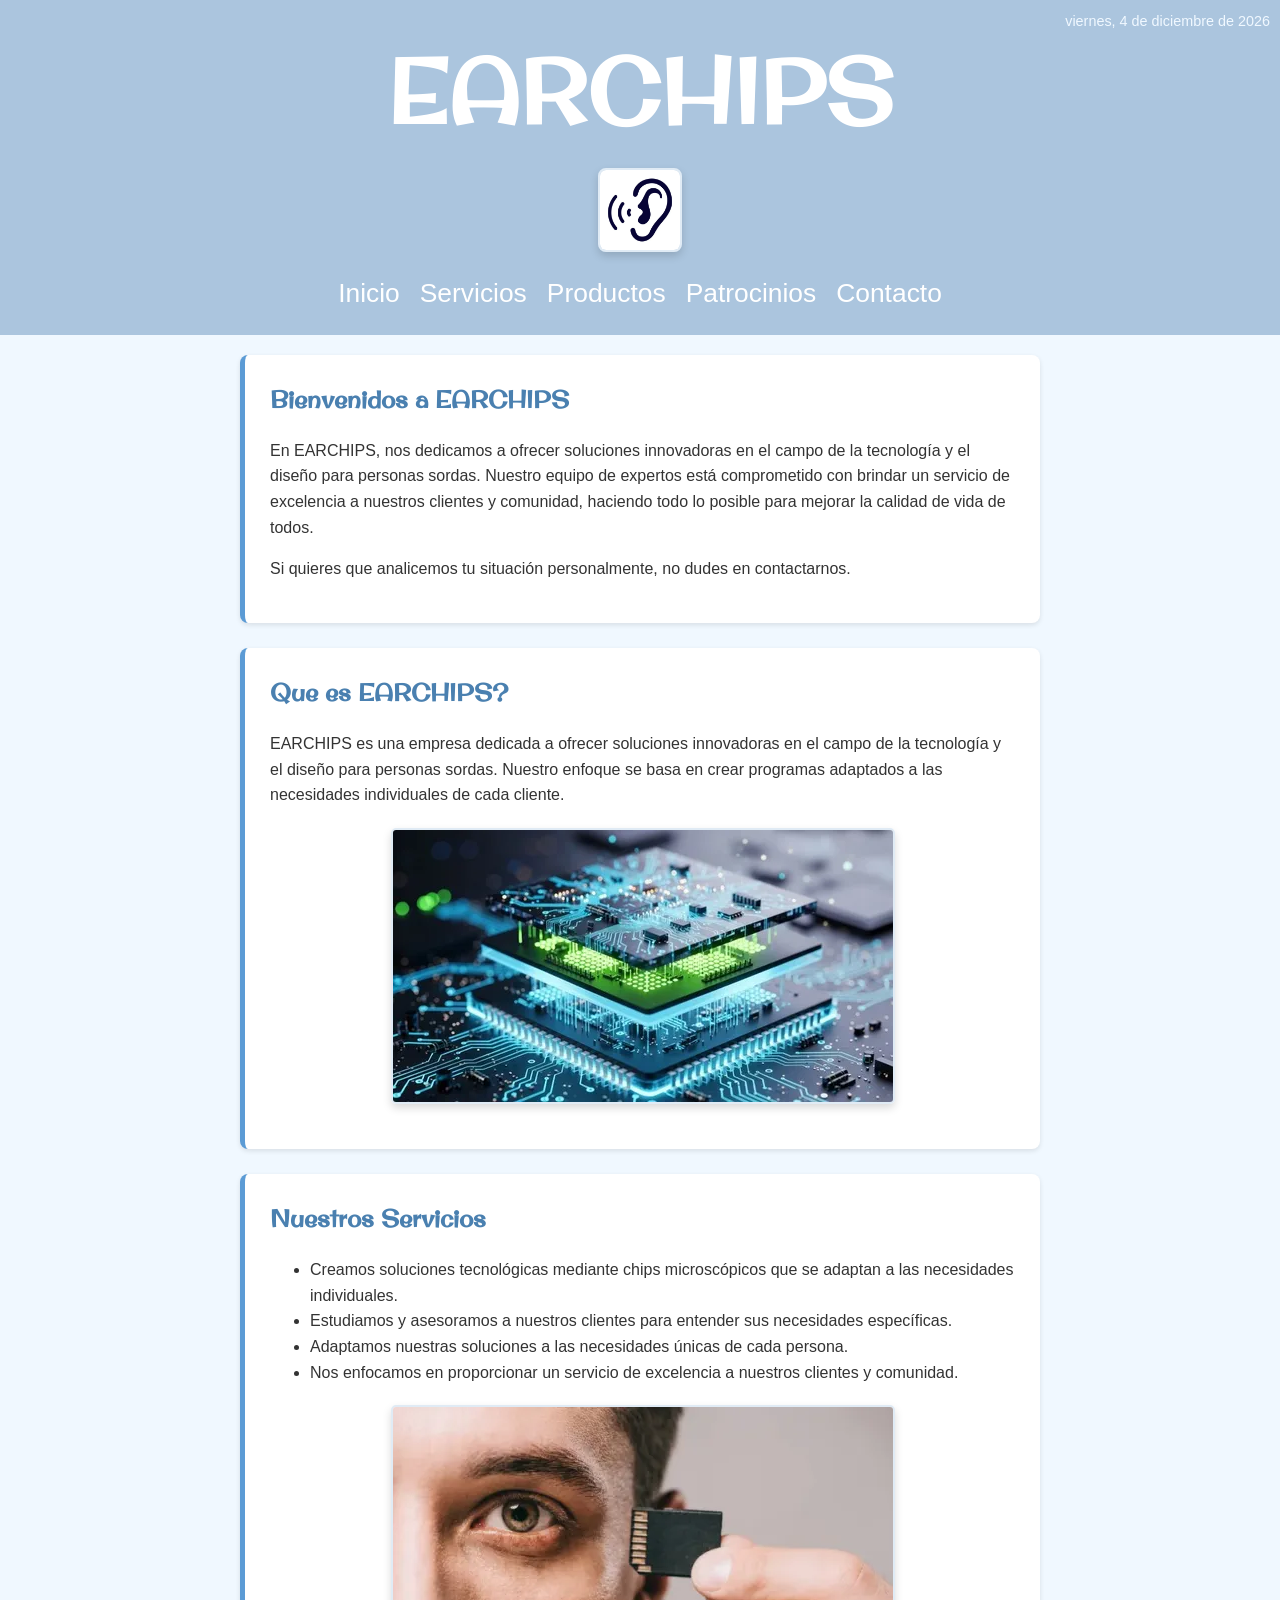
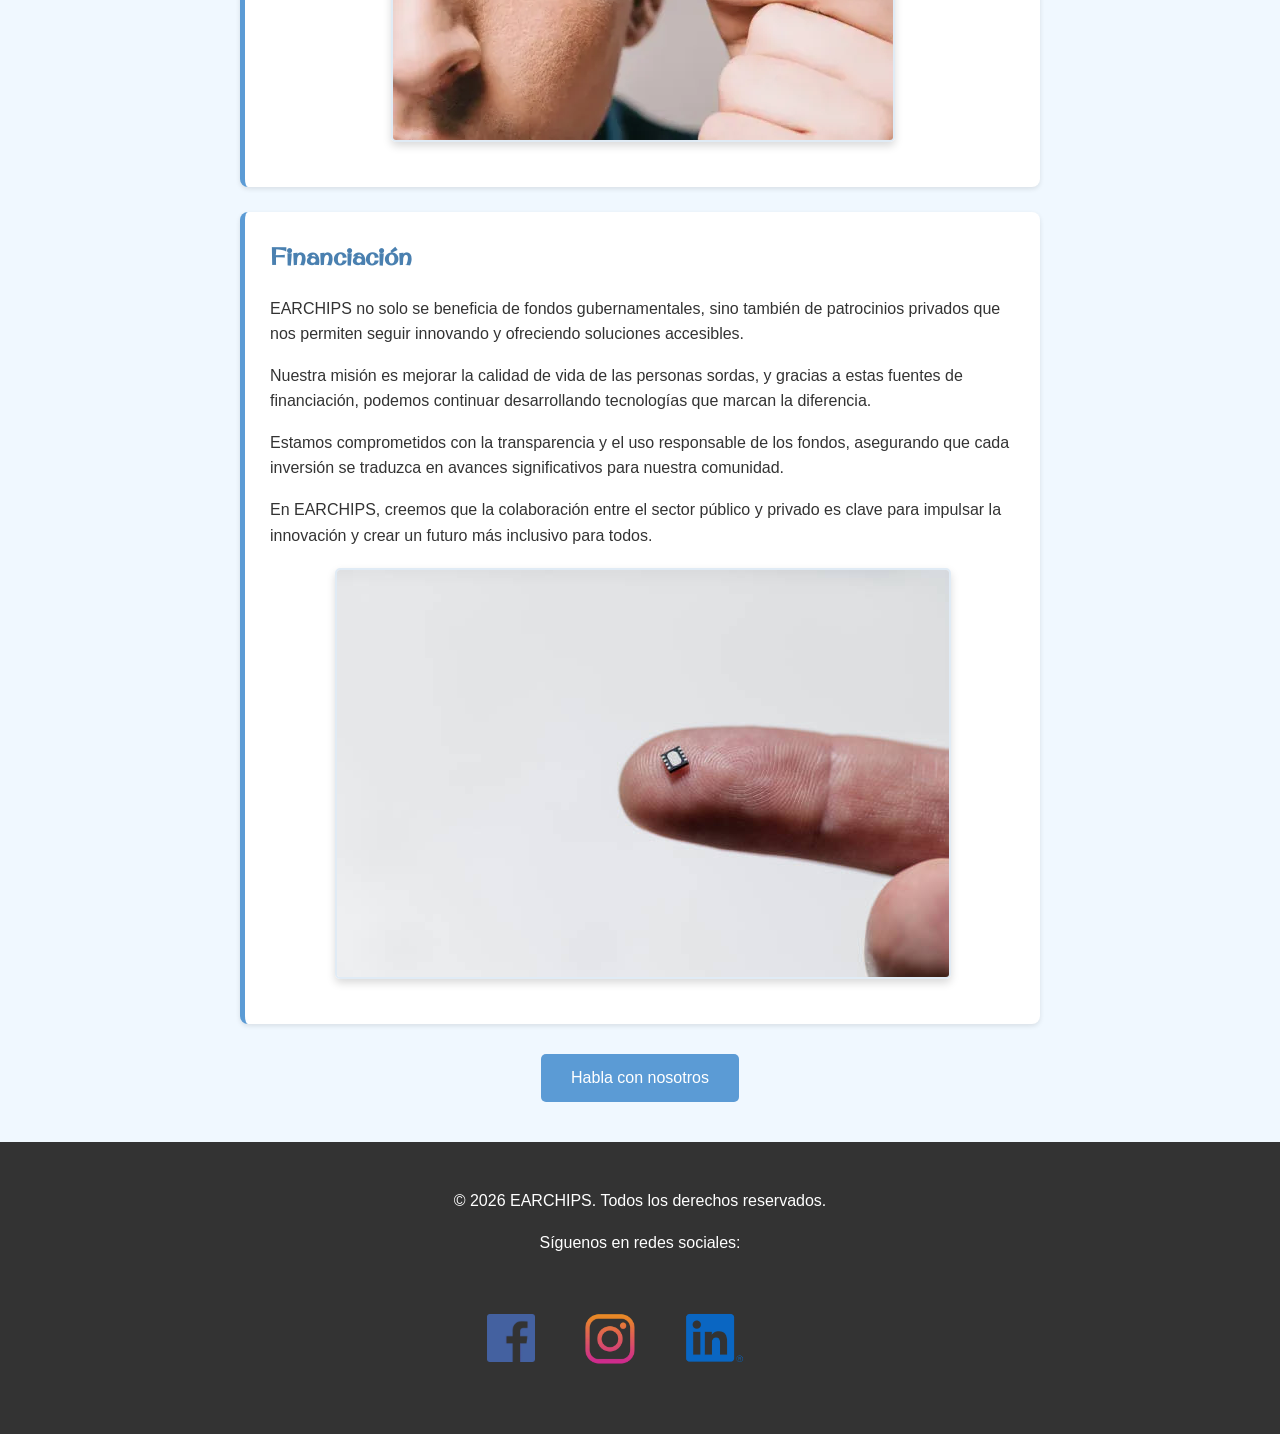
<file: index.html>
<!DOCTYPE html>
<html lang="es">
<head>
    <meta charset="UTF-8">
    <meta name="viewport" content="width=device-width, initial-scale=1.0">
    <link rel="preconnect" href="https://fonts.googleapis.com">
    <link rel="preconnect" href="https://fonts.gstatic.com" crossorigin>
    <link href="https://fonts.googleapis.com/css2?family=Original+Surfer&display=swap" rel="stylesheet">
    <link rel="stylesheet" href="css/style.css">
    <title>EARCHIPS soluciones tech que te ayudan a oir y convivir mejor con tu entorno</title>
    <meta name="description" content="EARCHIPS es una empresa dedicada a ofrecer soluciones innovadoras en el campo de la tecnología y el diseño para personas sordas. Nuestro enfoque se basa en crear programas adaptados a las necesidades individuales de cada cliente.">
</head>
<body onload="cargarFecha()">
    <header class="header">
        <h1>EARCHIPS</h1>
        <img class="logo-oido" src="/img/logo-oido.jpg" alt="Logo EARCHIPS">
        <input type="checkbox" id="menu-toggle" class="menu-toggle">
        <label for="menu-toggle" class="hamburger">&#9776;</label>
        <nav class="menu">
            <ul>
                <li><a href="index.html">Inicio</a></li>
                <li><a href="servicios.html">Servicios</a></li>
                <li><a href="productos.html">Productos</a></li>
                <li><a href="patrocinios.html">Patrocinios</a></li>
                <li><a href="contacto.html">Contacto</a></li>
            </ul>
        </nav>
        <p id="fecha"></p>
    </header>

     <section>
        <div class="welcome">
            <h2>Bienvenidos a EARCHIPS</h2>
            <p>En EARCHIPS, nos dedicamos a ofrecer soluciones innovadoras en el campo de la tecnología y el diseño para personas sordas. Nuestro equipo de expertos está comprometido con brindar un servicio de excelencia a nuestros clientes y comunidad, haciendo todo lo posible para mejorar la calidad de vida de todos.</p>
            <p>Si quieres que analicemos tu situación personalmente, no dudes en contactarnos.</p>           
        </div> 
    </section>

   

    <section>
     <article class="about">
            <h2>Que es EARCHIPS?</h2>
            <p>EARCHIPS es una empresa dedicada a ofrecer soluciones innovadoras en el campo de la tecnología y el diseño para personas sordas. Nuestro enfoque se basa en crear programas adaptados a las necesidades individuales de cada cliente.</p>
            <img class="chips-image" src="/img/chips_ultra.jpg" alt="Financiación">
        </article>
    </section>

    <section>
        <article class="services">
            <h2>Nuestros Servicios</h2>
            <ul>
                <li>Creamos soluciones tecnológicas mediante chips microscópicos que se adaptan a las necesidades individuales.</li>
                <li>Estudiamos y asesoramos a nuestros clientes para entender sus necesidades específicas.</li>
                <li>Adaptamos nuestras soluciones a las necesidades únicas de cada persona.</li>
                <li>Nos enfocamos en proporcionar un servicio de excelencia a nuestros clientes y comunidad.</li>
            </ul>
            <img class="persona-image" src="/img/persona-chip.jpg" alt="Nuestros Servicios">
        </article>

       

        <article class="economy">
            <h2>Financiación</h2>
            <p>EARCHIPS no solo se beneficia de fondos gubernamentales, sino también de patrocinios privados que nos permiten seguir innovando y ofreciendo soluciones accesibles.</p>
            <p>Nuestra misión es mejorar la calidad de vida de las personas sordas, y gracias a estas fuentes de financiación, podemos continuar desarrollando tecnologías que marcan la diferencia.</p>
            <p>Estamos comprometidos con la transparencia y el uso responsable de los fondos, asegurando que cada inversión se traduzca en avances significativos para nuestra comunidad.</p>
            <p>En EARCHIPS, creemos que la colaboración entre el sector público y privado es clave para impulsar la innovación y crear un futuro más inclusivo para todos.</p>
            <img class="micro-image" src="/img/micro-chip.jpg" alt="Sobre EARCHIPS">
            
        </article>
    </section>

     <button class="b-contact"> <a href="contacto.html">Habla con nosotros</a></button>

       <footer>
        <p>&copy; 2026 EARCHIPS. Todos los derechos reservados.</p>
        <p>Síguenos en redes sociales:</p>
        <a class="facebook-icon" href="https://www.facebook.com/" target="_blank"><img src="/img/facebook-icon.png" alt="Facebook"></a>
        <a class="ig-icon" href="https://www.instagram.com/" target="_blank"><img src="/img/ig-icon.png" alt="Instagram"></a>
        <a class="linkedin-logo" href="https://www.linkedin.com/" target="_blank"><img src="/img/linkedin-logo.jpg" alt="LinkedIn"></a>
    </footer>

<script src="./js/script.js"></script>

</body>
</html>
</file>
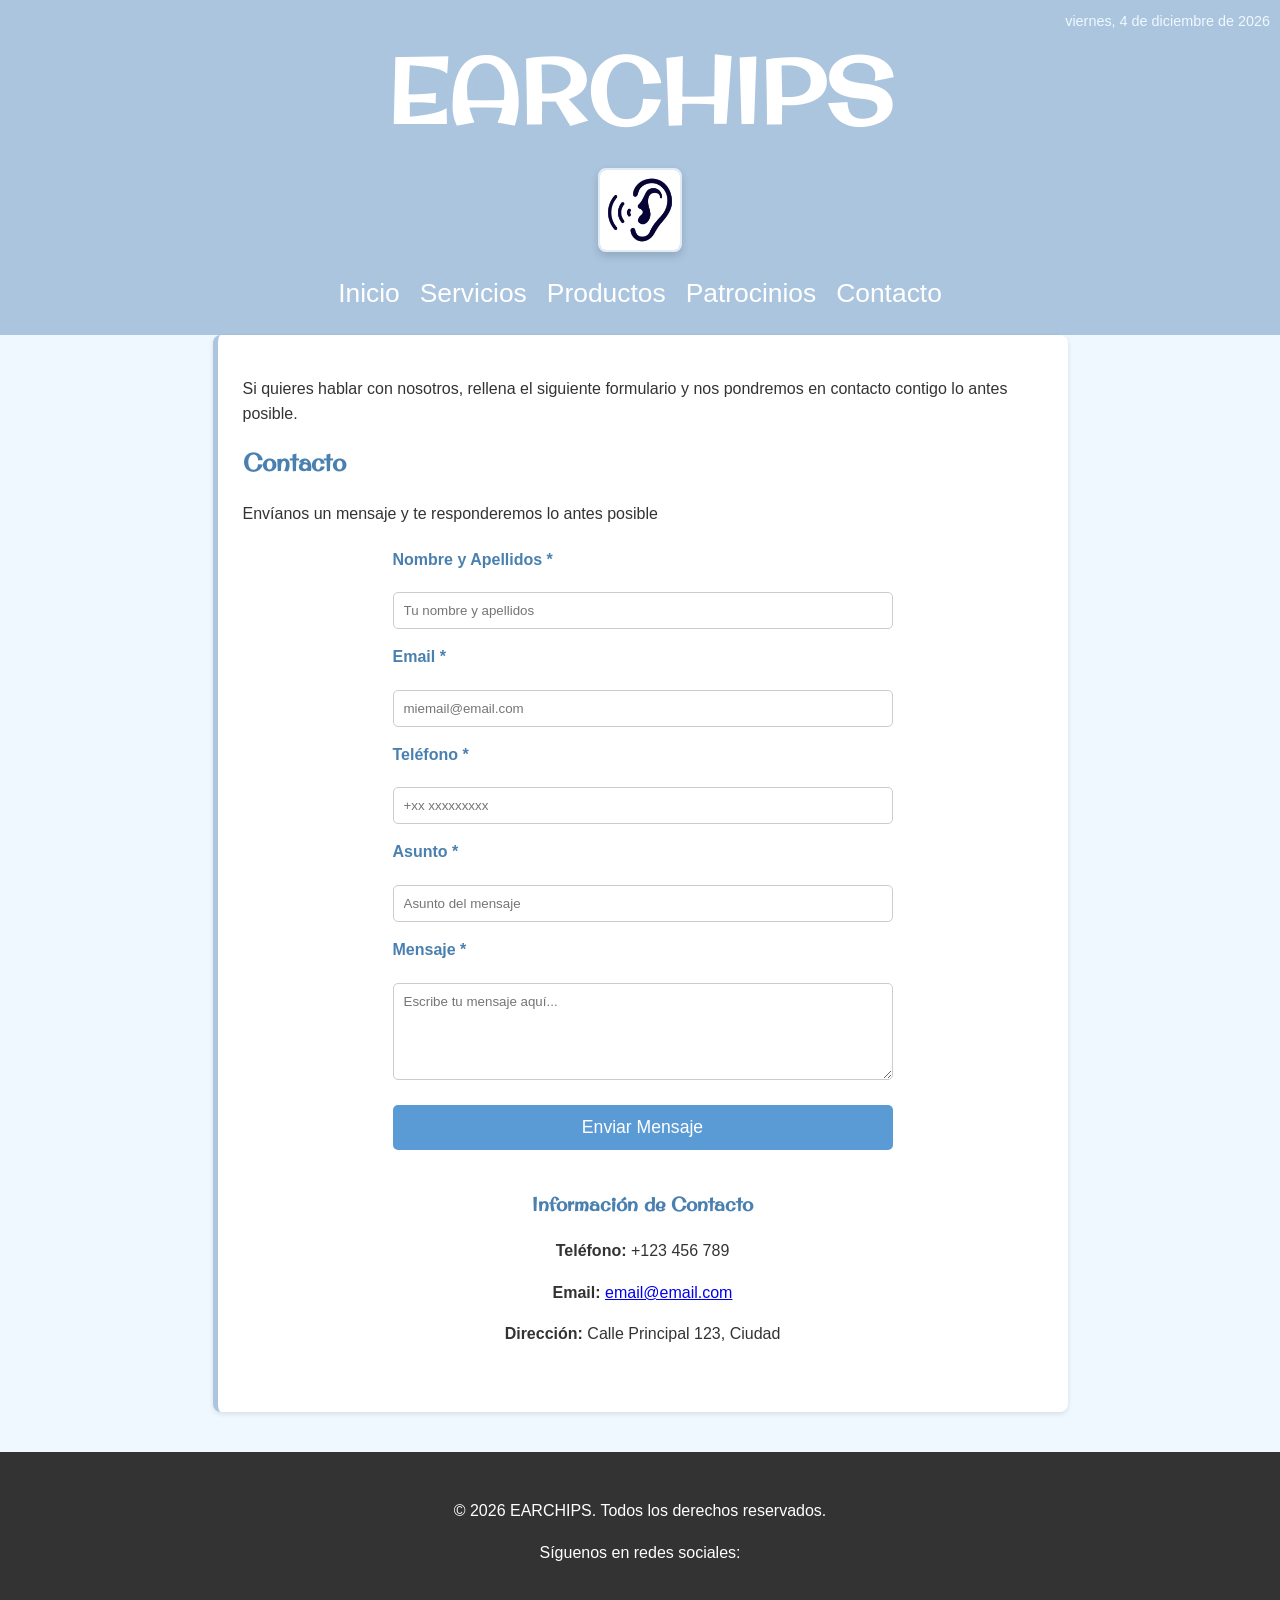
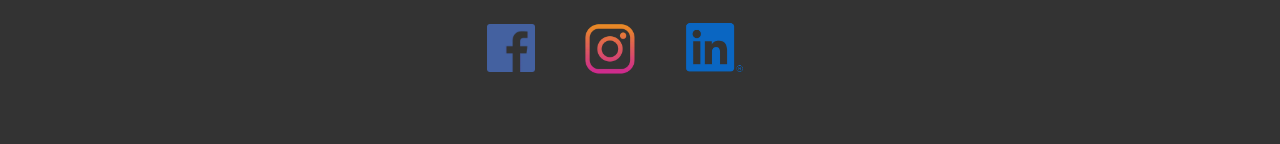
<file: contacto.html>
<!doctype html>
<html lang="es">

<head>
    <meta charset="UTF-8" />
    <meta name="viewport" content="width=device-width, initial-scale=1.0" />
    <link rel="preconnect" href="https://fonts.googleapis.com" />
    <link rel="preconnect" href="https://fonts.gstatic.com" crossorigin />
    <link href="https://fonts.googleapis.com/css2?family=Original+Surfer&display=swap" rel="stylesheet" />
    <link rel="stylesheet" href="/css/style.css" />
    <link rel="stylesheet" href="css/contacto.css" />
    <title>Contacto</title>
</head>

<body onload="cargarFecha()">
    <header class="header">
        <h1>EARCHIPS</h1>
        <img class="logo-oido" src="/img/logo-oido.jpg" alt="Logo EARCHIPS" />
        <input type="checkbox" id="menu-toggle" class="menu-toggle" />
        <label for="menu-toggle" class="hamburger">&#9776;</label>
        <nav class="menu">
            <ul>
                <li><a href="index.html">Inicio</a></li>
                <li><a href="servicios.html">Servicios</a></li>
                <li><a href="productos.html">Productos</a></li>
                <li><a href="patrocinios.html">Patrocinios</a></li>
                <li><a href="contacto.html">Contacto</a></li>
            </ul>
        </nav>
        <p id="fecha"></p>
    </header>

    <div class="container">
        <div class="contact-form">
            <p>
                Si quieres hablar con nosotros, rellena el siguiente formulario y nos
                pondremos en contacto contigo lo antes posible.
            </p>
            <h2>Contacto</h2>
            <p>Envíanos un mensaje y te responderemos lo antes posible</p>

            <form onsubmit="return validarFormulario()">
                <label for="nombre">Nombre y Apellidos *</label>
                <input type="text" id="nombre" name="nombre" placeholder="Tu nombre y apellidos" required>

                <label for="email">Email *</label>
                <input type="email" id="email" name="email" placeholder="miemail@email.com" required>

                <label for="telefono">Teléfono *</label>
                <input type="tel" id="telefono" name="telefono" placeholder="+xx xxxxxxxxx" required>

                <label for="asunto">Asunto *</label>
                <input type="text" id="asunto" name="asunto" placeholder="Asunto del mensaje" required>

                <label for="mensaje">Mensaje *</label>
                <textarea id="mensaje" name="mensaje" rows="5" placeholder="Escribe tu mensaje aquí..." required></textarea>

                <button type="submit">Enviar Mensaje</button>
            </form>

            <div class="contact-info">
                <h3>Información de Contacto</h3>
                <p><strong>Teléfono:</strong> +123 456 789</p>
                <p>
                    <strong>Email:</strong>
                    <a href="mailto:[EMAIL_ADDRESS]">email@email.com</a>
                </p>
                <p><strong>Dirección:</strong> Calle Principal 123, Ciudad</p>
            </div>
        </div>
    </div>

    <footer>
        <p>&copy; 2026 EARCHIPS. Todos los derechos reservados.</p>
        <p>Síguenos en redes sociales:</p>
        <a class="facebook-icon" href="https://www.facebook.com/" target="_blank"><img src="/img/facebook-icon.png"
                alt="Facebook" /></a>
        <a class="ig-icon" href="https://www.instagram.com/" target="_blank"><img src="/img/ig-icon.png"
                alt="Instagram" /></a>
        <a class="linkedin-logo" href="https://www.linkedin.com/" target="_blank"><img src="/img/linkedin-logo.jpg"
                alt="LinkedIn" /></a>
    </footer>

    <script src="./js/script.js"></script>
</body>

</html>
</file>
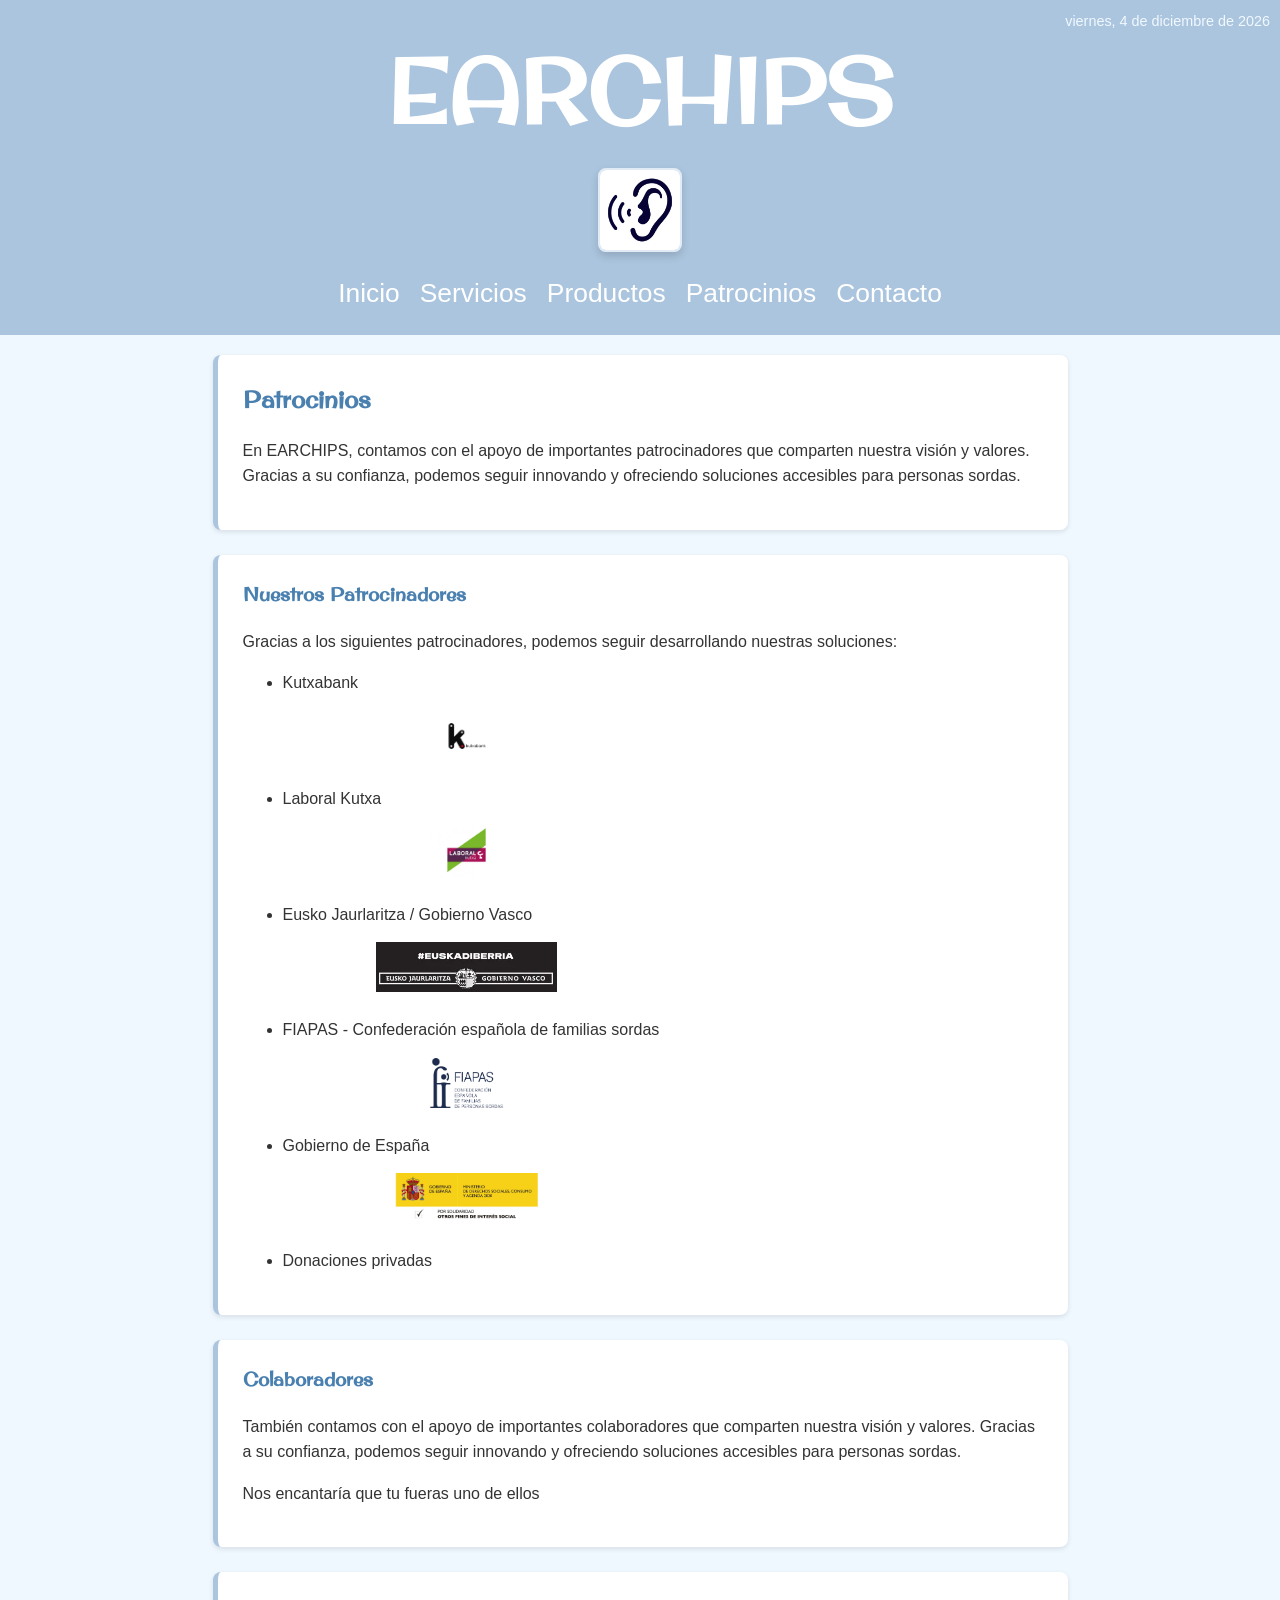
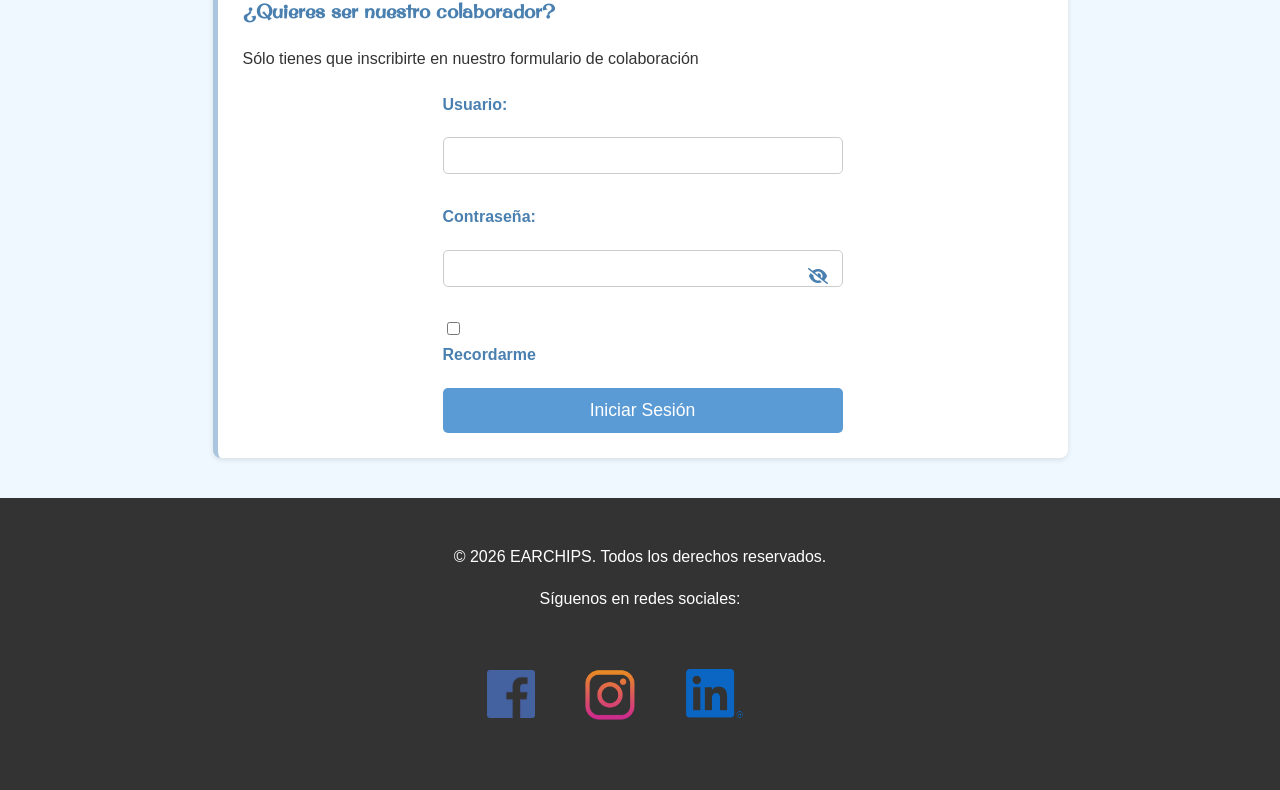
<file: patrocinios.html>
<!doctype html>
<html lang="es">

<head>
  <meta charset="UTF-8" />
  <meta name="viewport" content="width=device-width, initial-scale=1.0" />
  <link rel="preconnect" href="https://fonts.googleapis.com" />
  <link rel="preconnect" href="https://fonts.gstatic.com" crossorigin />
  <link href="https://fonts.googleapis.com/css2?family=Original+Surfer&display=swap" rel="stylesheet" />
  <link rel="stylesheet" href="/css/style.css" />
  <link rel="stylesheet" href="css/patrocinios.css" />
  <link rel="stylesheet" href="https://cdnjs.cloudflare.com/ajax/libs/font-awesome/6.5.0/css/all.min.css" />
  <title>Patrocinios</title>
</head>

<body onload="cargarFecha()">
  <header class="header">
    <h1>EARCHIPS</h1>
    <img class="logo-oido" src="/img/logo-oido.jpg" alt="Logo EARCHIPS" />
    <input type="checkbox" id="menu-toggle" class="menu-toggle" />
    <label for="menu-toggle" class="hamburger">&#9776;</label>
    <nav class="menu">
      <ul>
        <li><a href="index.html">Inicio</a></li>
        <li><a href="servicios.html">Servicios</a></li>
        <li><a href="productos.html">Productos</a></li>
        <li><a href="patrocinios.html">Patrocinios</a></li>
        <li><a href="contacto.html">Contacto</a></li>
      </ul>
    </nav>
    <p id="fecha"></p>
  </header>

  <section>
    <h2>Patrocinios</h2>
    <p>
      En EARCHIPS, contamos con el apoyo de importantes patrocinadores que
      comparten nuestra visión y valores. Gracias a su confianza, podemos
      seguir innovando y ofreciendo soluciones accesibles para personas
      sordas.
    </p>
  </section>

  <section>
    <h3>Nuestros Patrocinadores</h3>
    <p>
      Gracias a los siguientes patrocinadores, podemos seguir desarrollando
      nuestras soluciones:
    </p>
    <ul>
      <li class="kutxa-log">
        Kutxabank <img src="/img/kutxabank.jpg" alt="Kutxabank" />
      </li>
      <li class="laboral-log">
        Laboral Kutxa <img src="/img/laboralk.jpg" alt="Laboral Kutxa" />
      </li>
      <li class="eusko-log">
        Eusko Jaurlaritza / Gobierno Vasco<img src="/img/eusk.jpg" alt="Eusko Jaurlaritza / Gobierno Vasco" />
      </li>
      <li class="fiapas-log">
        FIAPAS - Confederación española de familias sordas<img src="/img/as_fam_sord.jpg" alt="FIAPAS" />
      </li>
      <li class="gobierno-log">
        Gobierno de España<img src="/img/logo_esp.jpg" alt="Gobierno de España" />
      </li>
      <li>Donaciones privadas</li>
    </ul>
  </section>

  <section>
    <h3>Colaboradores</h3>
    <p>
      También contamos con el apoyo de importantes colaboradores que comparten
      nuestra visión y valores. Gracias a su confianza, podemos seguir
      innovando y ofreciendo soluciones accesibles para personas sordas.
    </p>

    <p>Nos encantaría que tu fueras uno de ellos</p>
  </section>

  <div class="colaboradores">
    <h3>¿Quieres ser nuestro colaborador?</h3>

    <p>Sólo tienes que inscribirte en nuestro formulario de colaboración</p>

    <form action="login.php" method="POST">
      <label for="username">Usuario:</label>
      <input type="text" id="username" name="username" required />

      <label for="password">Contraseña:</label>
      <div class="password-field">
        <input type="password" id="password" name="password" required />
        <i id="eyeIcon" class="fa-solid fa-eye-slash toggle-password"></i>
      </div>
      <div>
        <input type="checkbox" id="remember" name="remember" />
        <label for="remember">Recordarme</label>
      </div>

      <button type="submit">Iniciar Sesión</button>
    </form>
  </div>

  <footer>
    <p>&copy; 2026 EARCHIPS. Todos los derechos reservados.</p>
    <p>Síguenos en redes sociales:</p>
    <a class="facebook-icon" href="https://www.facebook.com/" target="_blank"><img src="/img/facebook-icon.png"
        alt="Facebook" /></a>
    <a class="ig-icon" href="https://www.instagram.com/" target="_blank"><img src="/img/ig-icon.png"
        alt="Instagram" /></a>
    <a class="linkedin-logo" href="https://www.linkedin.com/" target="_blank"><img src="/img/linkedin-logo.jpg"
        alt="LinkedIn" /></a>
  </footer>

  <script src="./js/script.js"></script>
</body>

</html>
</file>
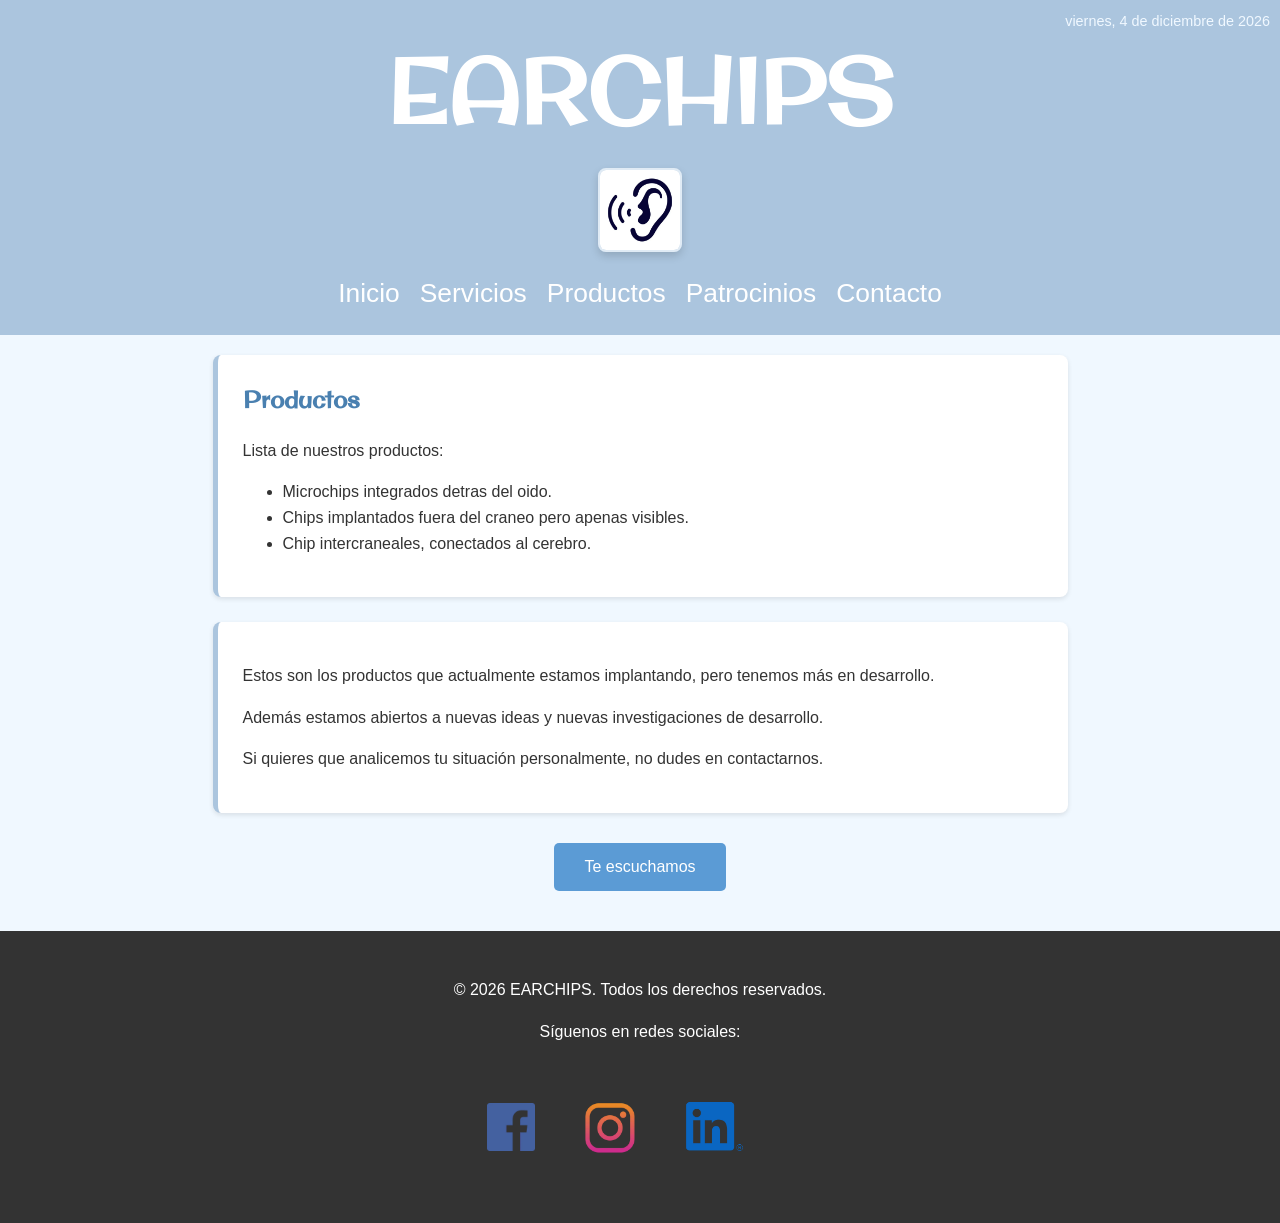
<file: productos.html>
<!doctype html>
<html lang="es">
  <head>
    <meta charset="UTF-8" />
    <meta name="viewport" content="width=device-width, initial-scale=1.0" />
    <link rel="preconnect" href="https://fonts.googleapis.com" />
    <link rel="preconnect" href="https://fonts.gstatic.com" crossorigin />
    <link
      href="https://fonts.googleapis.com/css2?family=Original+Surfer&display=swap"
      rel="stylesheet"
    />
    <link rel="stylesheet" href="/css/style.css" />
    <link rel="stylesheet" href="css/productos.css" />
    <title>Productos</title>
  </head>

  <body onload="cargarFecha()">

    <header class="header">
      <h1>EARCHIPS</h1>
      <img class="logo-oido" src="/img/logo-oido.jpg" alt="Logo EARCHIPS">
      <input type="checkbox" id="menu-toggle" class="menu-toggle" />
      <label for="menu-toggle" class="hamburger">&#9776;</label>
      <nav class="menu">
        <ul class="menu-list">
          <li><a href="index.html">Inicio</a></li>
          <li><a href="servicios.html">Servicios</a></li>
          <li><a href="productos.html">Productos</a></li>
          <li><a href="patrocinios.html">Patrocinios</a></li>
          <li><a href="contacto.html">Contacto</a></li>
        </ul>
      </nav>
      <p id="fecha"></p>  
    </header>

  <section class="products">
    <div>
      <h2>Productos</h2>
      <p>Lista de nuestros productos:</p>

      <ul>
        <li>Microchips integrados detras del oido.</li>
        <li>Chips implantados fuera del craneo pero apenas visibles.</li>
        <li>Chip intercraneales, conectados al cerebro.</li>
      </ul>
    </div>
  </section>

  <section class="products">
    <div>
      <p>
        Estos son los productos que actualmente estamos implantando, pero
        tenemos más en desarrollo.
      </p>
      <p>
        Además estamos abiertos a nuevas ideas y nuevas investigaciones de
        desarrollo.
      </p>
      <p>
        Si quieres que analicemos tu situación personalmente, no dudes en
        contactarnos.
      </p>
    </div>
  </section>

    <button class="b-contact"><a href="contacto.html">Te escuchamos</a></button>

      <footer>
        <p>&copy; 2026 EARCHIPS. Todos los derechos reservados.</p>
        <p>Síguenos en redes sociales:</p>
        <a class="facebook-icon" href="https://www.facebook.com/" target="_blank"><img src="/img/facebook-icon.png" alt="Facebook"></a>
        <a class="ig-icon" href="https://www.instagram.com/" target="_blank"><img src="/img/ig-icon.png" alt="Instagram"></a>
        <a class="linkedin-logo" href="https://www.linkedin.com/" target="_blank"><img src="/img/linkedin-logo.jpg" alt="LinkedIn"></a>
    </footer>

    <script src="./js/script.js"></script>

  </body>
</html>
</file>
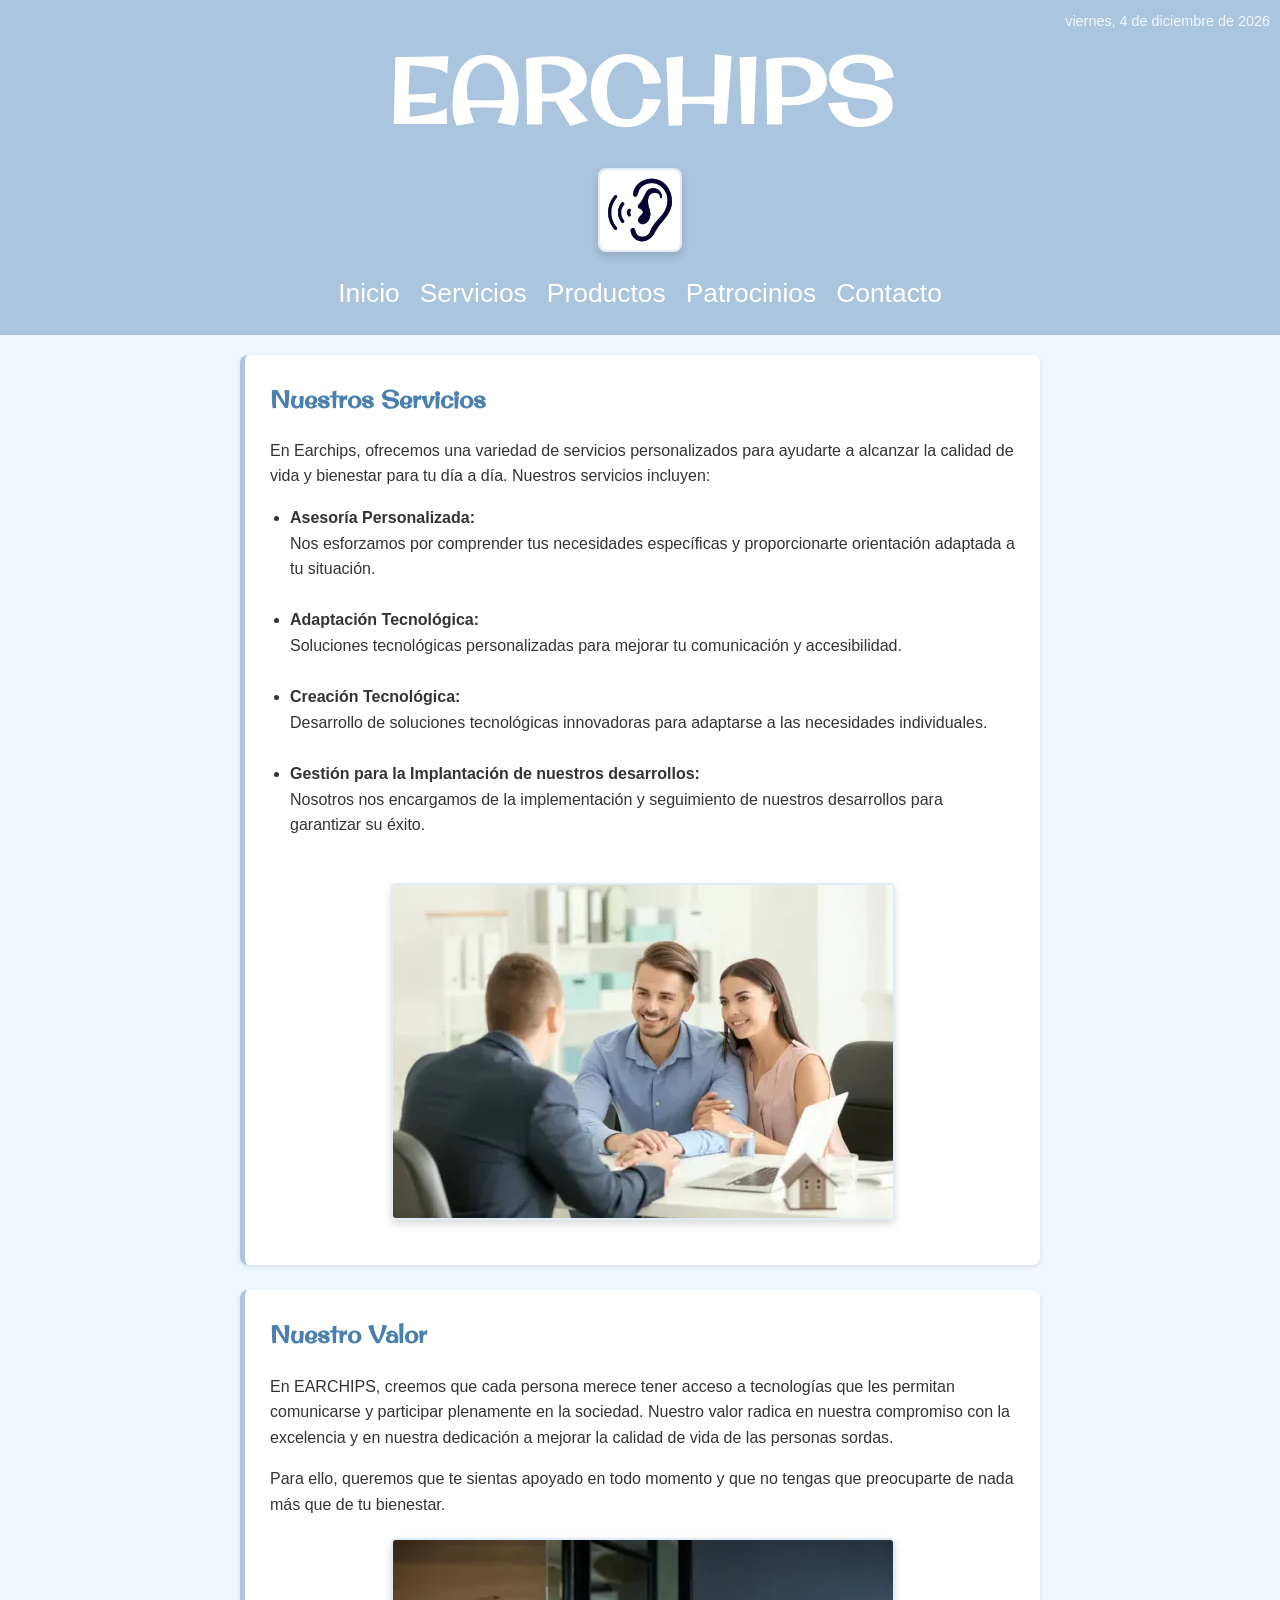
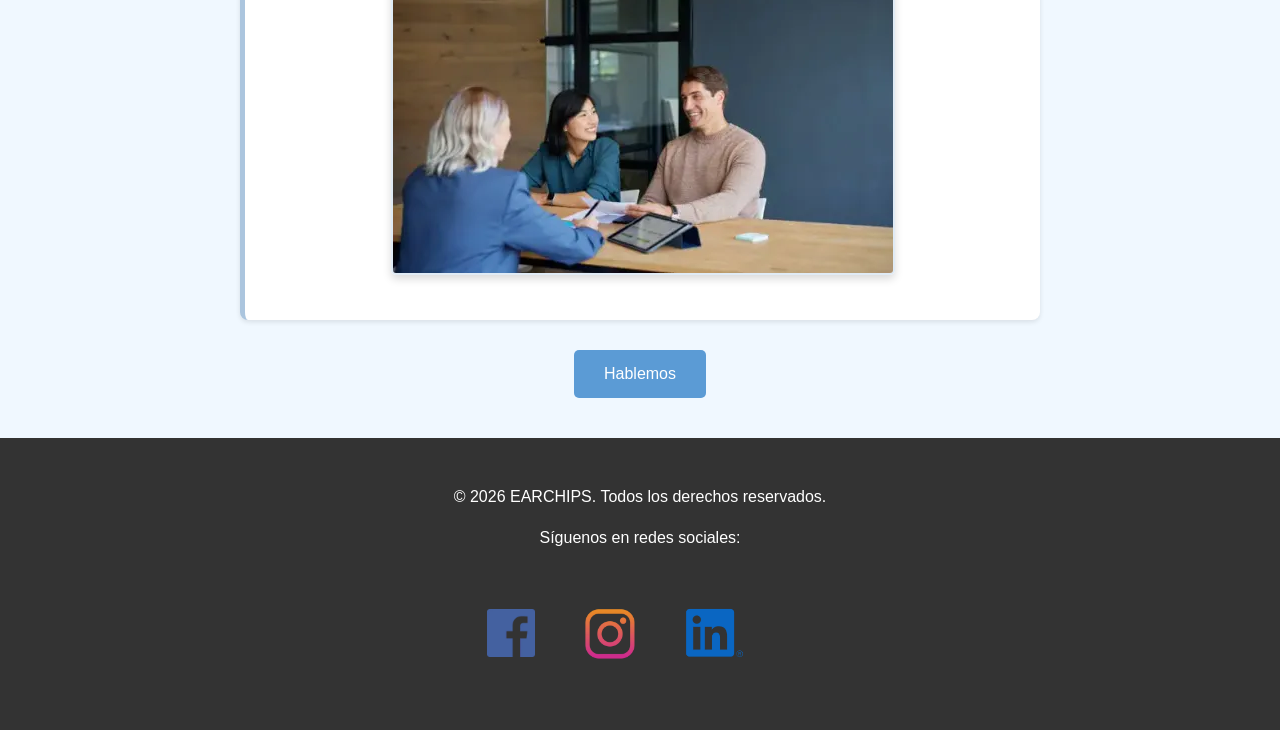
<file: servicios.html>
<!doctype html>
<html lang="es">
  <head>
    <meta charset="UTF-8" />
    <meta name="viewport" content="width=device-width, initial-scale=1.0" />
    <link rel="preconnect" href="https://fonts.googleapis.com" />
    <link rel="preconnect" href="https://fonts.gstatic.com" crossorigin />
    <link
      href="https://fonts.googleapis.com/css2?family=Original+Surfer&display=swap"
      rel="stylesheet"
    />
    <link rel="stylesheet" href="/css/style.css" />
    <link rel="stylesheet" href="css/servicios.css" />
    <title>Servicios</title>
  </head>

  <body onload="cargarFecha()">
    <header class="header">
      <h1>EARCHIPS</h1>
      <img class="logo-oido" src="/img/logo-oido.jpg" alt="Logo EARCHIPS" />
      <input type="checkbox" id="menu-toggle" class="menu-toggle" />
      <label for="menu-toggle" class="hamburger">&#9776;</label>
      <nav class="menu">
        <ul class="menu-list">
          <li><a href="index.html">Inicio</a></li>
          <li><a href="servicios.html">Servicios</a></li>
          <li><a href="productos.html">Productos</a></li>
          <li><a href="patrocinios.html">Patrocinios</a></li>
          <li><a href="contacto.html">Contacto</a></li>
        </ul>
      </nav>
      <p id="fecha"></p>
    </header>

    <section>
      <div class="servicios-container">
        <h2>Nuestros Servicios</h2>
        <p>
          En Earchips, ofrecemos una variedad de servicios personalizados para
          ayudarte a alcanzar la calidad de vida y bienestar para tu día a día.
          Nuestros servicios incluyen:
        </p>
        <ul class="servicios-list">
          <li>
            <strong> Asesoría Personalizada:<br /></strong> Nos esforzamos por
            comprender tus necesidades específicas y proporcionarte orientación
            adaptada a tu situación.
          </li>
          <br />
          <li>
            <strong> Adaptación Tecnológica:<br /></strong> Soluciones
            tecnológicas personalizadas para mejorar tu comunicación y
            accesibilidad.
          </li>
          <br />
          <li>
            <strong> Creación Tecnológica:<br /></strong> Desarrollo de
            soluciones tecnológicas innovadoras para adaptarse a las necesidades
            individuales.
          </li>
          <br />
          <li>
            <strong>
              Gestión para la Implantación de nuestros desarrollos:<br
            /></strong>
            Nosotros nos encargamos de la implementación y seguimiento de
            nuestros desarrollos para garantizar su éxito.
          </li>
          <br />
        </ul>
        <img
          class="clientes2-image"
          src="/img/clientes2.jpg"
          alt="Clientes Satisfechos"
        />
      </div>
    </section>

    <section>
      <article class="value">
        <h2>Nuestro Valor</h2>
        <p>
          En EARCHIPS, creemos que cada persona merece tener acceso a
          tecnologías que les permitan comunicarse y participar plenamente en la
          sociedad. Nuestro valor radica en nuestra compromiso con la excelencia
          y en nuestra dedicación a mejorar la calidad de vida de las personas
          sordas.
        </p>
        <p>
          Para ello, queremos que te sientas apoyado en todo momento y que no
          tengas que preocuparte de nada más que de tu bienestar.
        </p>
        <img
          class="clientes1-image"
          src="/img/clientes1.jpg"
          alt="Clientes Satisfechos"
        />
      </article>
    </section>

    <button class="b-contact"><a href="contacto.html">Hablemos</a></button>

    <footer>
      <p>&copy; 2026 EARCHIPS. Todos los derechos reservados.</p>
      <p>Síguenos en redes sociales:</p>
      <a class="facebook-icon" href="https://www.facebook.com/" target="_blank"
        ><img src="/img/facebook-icon.png" alt="Facebook"
      /></a>
      <a class="ig-icon" href="https://www.instagram.com/" target="_blank"
        ><img src="/img/ig-icon.png" alt="Instagram"
      /></a>
      <a class="linkedin-logo" href="https://www.linkedin.com/" target="_blank"
        ><img src="/img/linkedin-logo.jpg" alt="LinkedIn"
      /></a>
    </footer>

    <script src="./js/script.js"></script>

  </body>
</html>
</file>
<file: css/style.css>
body {
    font-family: Arial, Helvetica, sans-serif;
    margin: 0;
    padding: 0;
    background-color: #f0f8ff; 
    color: #333333;
    line-height: 1.6;
}

/* Header y Nav */
.header {
    background-color: #abc5de; 
    color: white;
    padding: 20px 0;
    text-align: center;
}

.header h1 {
    font-family: 'Original Surfer', sans-serif;
    margin: 0 0 15px 0;
    font-size: 5.6em;
}

.logo-oido {
    height: 80px;
    width: auto;
    margin-top: -10px;
}

#fecha {
    position: absolute;
    top: 10px;
    right: 10px;
    margin: 0;
    font-size: 0.9em;
    color: #f0f8ff;
}

.menu ul {
    list-style-type: none;
    margin: 0;
    padding: 0;
    display: flex;
    justify-content: center;
    flex-wrap: wrap;
}

.menu li {
    margin: 0 10px;
    font-size: 1.5em;
}

.menu a {
    color: white;
    text-decoration: none;
    font-size: 1.1em;
}

.menu a:hover {
    text-decoration: underline;
}

/* Layout */
section {
    max-width: 800px;
    margin: 20px auto;
    padding: 0 15px;
}

.welcome {
    background-color: white;
    padding: 25px;
    margin-bottom: 25px;
    border-radius: 8px;
    border-left: 5px solid #5b9bd5;
    box-shadow: 0 2px 5px rgba(0,0,0,0.1);
}

.about { 
    background-color: white;
    padding: 25px;
    margin-bottom: 25px;
    border-radius: 8px;
    border-left: 5px solid #5b9bd5;
    box-shadow: 0 2px 5px rgba(0,0,0,0.1);
}

.services {
    background-color: white;
    padding: 25px;
    margin-bottom: 25px;
    border-radius: 8px;
    border-left: 5px solid #5b9bd5;
    box-shadow: 0 2px 5px rgba(0,0,0,0.1);
}
.economy {
    background-color: white;
    padding: 25px;
    margin-bottom: 25px;
    border-radius: 8px;
    border-left: 5px solid #5b9bd5;
    box-shadow: 0 2px 5px rgba(0,0,0,0.1);
}

h2,h3 {
    font-family: 'Original Surfer', sans-serif;
    color: #4a80b0;
    margin-top: 0;
}

body > h1 {
    text-align: center;
    margin-top: 20px;
}

.header h1 {
    color: white;
    margin-top: 0;
}

/* Imagenes*/
img {
    max-width: 100%;
    height: auto;
    display: block;
    margin: 20px auto;
    border-radius: 8px;
    box-shadow: 0 4px 8px rgba(0, 0, 0, 0.15); 
    border: 2px solid #e0ebf5; 
}


li img {
    display: inline-block;
    vertical-align: middle;
    margin: 0 0 0 10px;
    max-height: 50px;
    width: auto;
    box-shadow: none;
    border: none;
    border-radius: 0;
}

/* Formularios */
form {
    display: flex;
    flex-direction: column;
    gap: 15px;
    margin-top: 20px;
}

.form-group {
    display: flex;
    flex-direction: column;
}

label {
    font-weight: bold;
    margin-bottom: 5px;
    color: #4a80b0;
}


input[type="password"] {
    padding: 10px;
    border: 1px solid #ccc;
    border-radius: 5px;
    font-family: inherit;
    width: 100%;
    box-sizing: border-box;
}

input[type="text"] {
    padding: 10px;
    border: 1px solid #ccc;
    border-radius: 5px;
    font-family: inherit;
    width: 100%;
    box-sizing: border-box;
}

input[type="email"] {
    padding: 10px;
    border: 1px solid #ccc;
    border-radius: 5px;
    font-family: inherit;
    width: 100%;
    box-sizing: border-box;
}
input[type="tel"] {
    padding: 10px;
    border: 1px solid #ccc;
    border-radius: 5px;
    font-family: inherit;
    width: 100%;
    box-sizing: border-box;
}
textarea {
    padding: 10px;
    border: 1px solid #ccc;
    border-radius: 5px;
    font-family: inherit;
    width: 100%;
    box-sizing: border-box;
    resize: vertical;
}

input[type="checkbox"] {
    margin-right: 10px;
    width: auto;
}

button[type="submit"] {
    background-color: #5b9bd5;
    color: white;
    border: none;
    padding: 12px 20px;
    border-radius: 5px;
    cursor: pointer;
    font-size: 1.1em;
    font-family: inherit;
    align-self: flex-start;
}

button[type="submit"]:hover {
    background-color: #4a80b0;
}

/* Button principal */
.b-contact {
    display: block;
    margin: 30px auto;
    padding: 15px 30px;
    background-color: #5b9bd5;
    border: none;
    border-radius: 5px;
    cursor: pointer;
}

.b-contact a {
    color: white;
    text-decoration: none;
    font-size: 1.2em;
}

.b-contact:hover {
    background-color: #4a80b0;
}

/* Imágenes */
.chips-image {
    max-width: 100%;
    height: auto;
    display: block;
    margin: 20px auto;
    border-radius: 5px;
}

.persona-image{
    max-width: 100%;
    height: auto;
    display: block;
    margin: 20px auto;
    border-radius: 5px;
}

.micro-image {
    max-width: 100%;
    height: auto;
    display: block;
    margin: 20px auto;
    border-radius: 5px;
}

/* Footer */
footer {
    background-color: #333333;
    color: white;
    text-align: center;
    padding: 30px 15px;
    margin-top: 40px;
    clear: both;
}

footer a {
    display: inline-block;
    margin: 0 15px;
    vertical-align: middle;
}

/*Logos*/

.facebook-icon img {
    display: block;
    height: 3em;
    width: 3em;
    object-fit: contain;
    margin: 0;
    box-shadow: none;
    border: none;
    border-radius: 0;
}

.ig-icon img {
    display: block;
    height: 5em;
    width: 5em;
    object-fit: contain;
    margin: 0;
    box-shadow: none;
    border: none;
    border-radius: 0;
}

.linkedin-logo img {
    display: block;
    height: 8.3em;
    width: 8.3em;
    object-fit: contain;
    margin: 0;
    box-shadow: none;
    border: none;
    border-radius: 0;
    margin-left: -1.5em;
}

.menu-toggle {
    display: none;
}

.hamburger {
    display: none;
    font-size: 2em;
    color: white;
    cursor: pointer;
    margin-bottom: 10px;
}

/* Responsive */
@media (max-width: 1024px){

    .header {
        flex-direction: column;
    }

    .menu {
        flex-direction: column;
    }
    
}
@media (max-width: 768px) {

    .hamburger {
        display: block;
    }

    .menu {
        display: none;
        width: 100%;
    }

    .menu-toggle:checked ~ .menu {
        display: block;
    }

    .menu ul {
        flex-direction: column;
    } 

    .menu li {
        margin: 5px 0;
    }

    .header h1 {
        font-size: 2em;
    }

     #fecha {
        position: static;
        font-size: 0.8em;
        margin-top: 5px;
    }
}

@media (max-width: 320px){
  
    .hamburger {
        display: block;
    }

    .menu {
        display: none;
        width: 100%;
    }

    .menu-toggle:checked ~ .menu {
        display: block;
    }

    .menu ul {
        flex-direction: column;
        padding: 0;
    }

    .menu li {
        margin: 10px 0;
        text-align: center;
    }

    .header h1 {
        font-size: 2em;
    }
}
</file>
<file: css/contacto.css>
.contact-form {
    background-color: white;
    padding: 25px;
    margin-bottom: 25px;
    border-radius: 8px;
    border-left: 5px solid #abc5de;
    box-shadow: 0 2px 5px rgba(0,0,0,0.1);
    max-width: 800px;
    margin-left: auto;
    margin-right: auto;
}

.contact-info {
    max-width: 800px;
    margin: 40px auto;
    text-align: center;
}

/* formulario */
form {
    max-width: 500px;
    margin: 20px auto;
}

.form-group {
    margin-bottom: 15px;
}

label {
    display: block;
    font-weight: bold;
    margin-bottom: 5px;
    color: #4a80b0;
}

input[type="text"]{
    padding: 10px;
    border: 1px solid #ccc;
    border-radius: 5px;
    width: 100%;
    box-sizing: border-box;
}

input[type="email"] {
    padding: 10px;
    border: 1px solid #ccc;
    border-radius: 5px;
    width: 100%;
    box-sizing: border-box;
}

input[type="tel"] {
    padding: 10px;
    border: 1px solid #ccc;
    border-radius: 5px;
    width: 100%;
    box-sizing: border-box;
}   

textarea {
    padding: 10px;
    border: 1px solid #ccc;
    border-radius: 5px;
    width: 100%;
    box-sizing: border-box;
    resize: vertical;
}

input[type="checkbox"] {
    width: auto;
    margin-right: 5px;
}

button {
    background-color: #abc5de;
    color: white;
    border: none;
    padding: 12px 20px;
    border-radius: 5px;
    cursor: pointer;
    font-size: 1.1em;
    width: 100%;
    margin-top: 10px;
}

button:hover {
    background-color: #4a80b0;
}
</file>
<file: css/patrocinios.css>
section {
    background-color: white;
    padding: 25px;
    margin-bottom: 25px;
    border-radius: 8px;
    border-left: 5px solid #abc5de;
    box-shadow: 0 2px 5px rgba(0,0,0,0.1);
}

.colaboradores {
    background-color: white;
    padding: 25px;
    margin-bottom: 25px;
    border-radius: 8px;
    border-left: 5px solid #abc5de;
    box-shadow: 0 2px 5px rgba(0,0,0,0.1);
    max-width: 800px;
    margin-left: auto;
    margin-right: auto;
}

/* Logos de los patrocinadores */

.kutxa-log img {
    display: block;
    margin-top: 15px;
    margin-bottom: 25px;
    width: 348px;
    height: 96px;
    object-fit: contain;
}

.laboral-log img {
    display: block;
    margin-top: 15px;
    margin-bottom: 25px;
    width: 348px;
    height: 96px;
    object-fit: contain;
}

.eusko-log img {
    display: block;
    margin-top: 15px;
    margin-bottom: 25px;
    width: 348px;
    height: 96px;
    object-fit: contain;
}

.fiapas-log img {
    display: block;
    margin-top: 15px;
    margin-bottom: 25px;
    width: 348px;
    height: 96px;
    object-fit: contain;
}

.gobierno-log img {
    display: block;
    margin-top: 15px;
    margin-bottom: 25px;
    width: 348px;
    height: 96px;
    object-fit: contain;
}

/* Formulario */
form {
    max-width: 400px;
    margin: 20px auto 0 auto;
}

label {
    display: block;
    font-weight: bold;
    margin-bottom: 5px;
    color: #4a80b0;
}

input[type="text"] {
    padding: 10px;
    border: 1px solid #ccc;
    border-radius: 5px;
    margin-bottom: 15px;
    width: 100%;
    box-sizing: border-box;
}

input[type="password"] {
    padding: 10px;
    padding-right: 40px;
    border: 1px solid #ccc;
    border-radius: 5px;
    margin-bottom: 15px;
    width: 100%;
    box-sizing: border-box;
}

.password-field {
    position: relative;
    display: flex;
    width: 100%;
}

.toggle-password {
    position: absolute;
    right: 15px;
    top: 50%;
    transform: translateY(-50%);
    cursor: pointer;
    color: #4a80b0;
}

input[type="checkbox"] {
    width: auto;
    margin-right: 5px;
}

/* Button */
button {
    background-color: #abc5de;
    color: white;
    border: none;
    padding: 12px 20px;
    border-radius: 5px;
    cursor: pointer;
    font-size: 1.1em;
    width: 100%;
}

button:hover {
    background-color: #4a80b0;
}
</file>
<file: css/productos.css>
.products {
    background-color: white;
    padding: 25px;
    margin-bottom: 25px;
    border-radius: 8px;
    border-left: 5px solid #abc5de;
    box-shadow: 0 2px 5px rgba(0,0,0,0.1);
    max-width: 800px;
    margin-left: auto;
    margin-right: auto;
}
</file>
<file: css/servicios.css>
.servicios-container {
    background-color: white;
    padding: 25px;
    margin-bottom: 25px;
    border-radius: 8px;
    border-left: 5px solid #abc5de;
    box-shadow: 0 2px 5px rgba(0,0,0,0.1);
}

.value {
    background-color: white;
    padding: 25px;
    margin-bottom: 25px;
    border-radius: 8px;
    border-left: 5px solid #abc5de;
    box-shadow: 0 2px 5px rgba(0,0,0,0.1);
}

.servicios-list {
    list-style-type: disc;
    padding-left: 20px;
}

.clientes1-image {
    max-width: 100%;
    height: auto;
    display: block;
    margin: 20px auto;
    border-radius: 5px;
}

.clientes2-image {
    max-width: 100%;
    height: auto;
    display: block;
    margin: 20px auto;
    border-radius: 5px;
}
</file>
